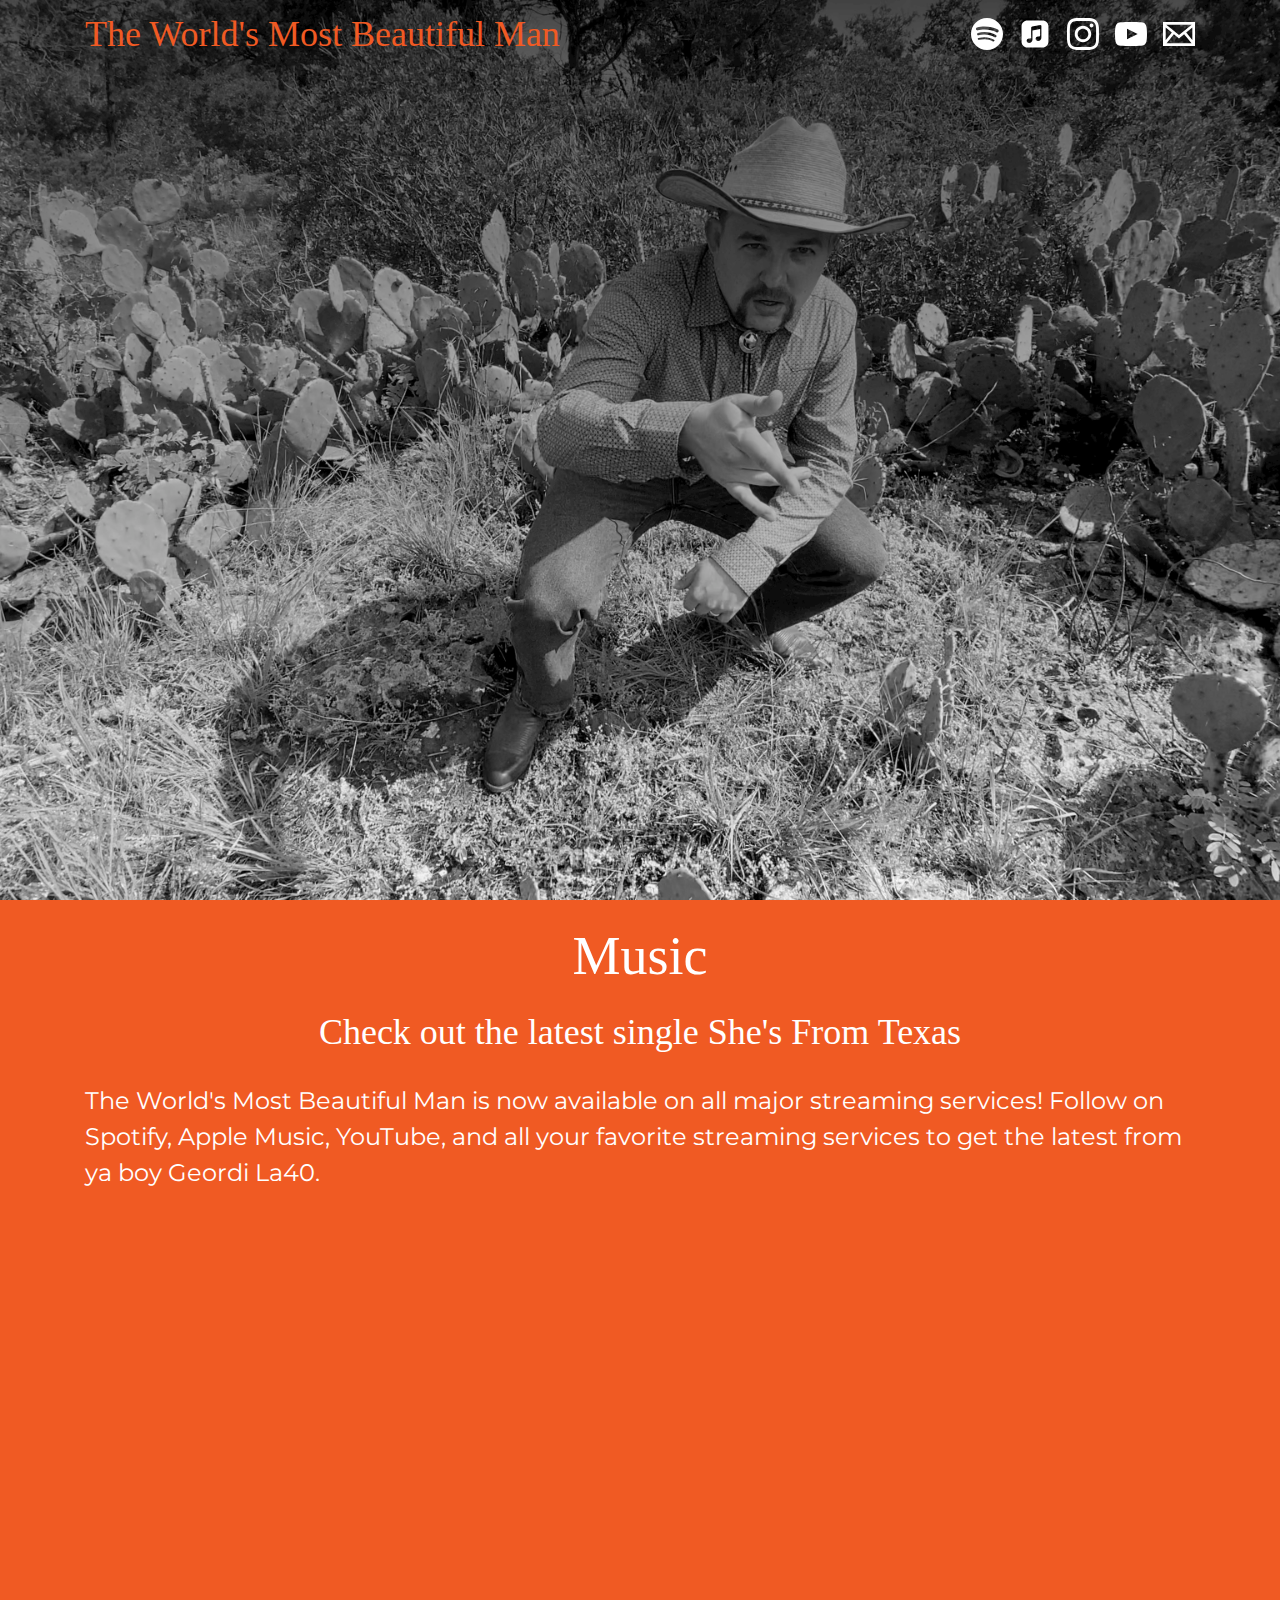
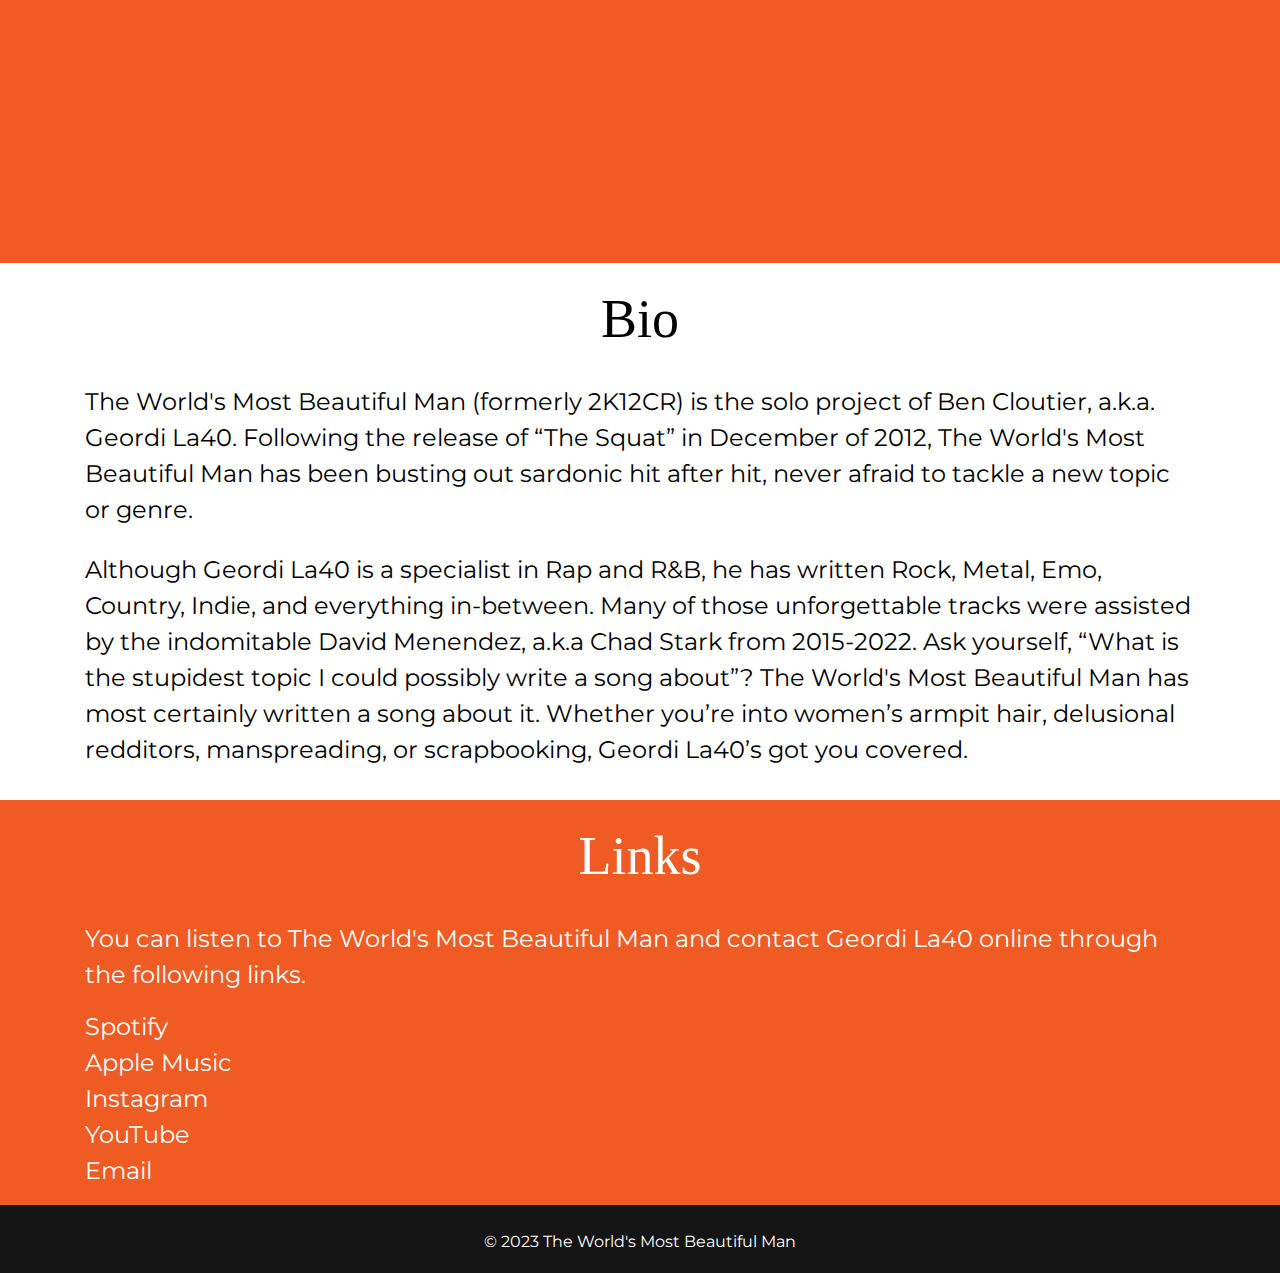
<file: index.html>
<!DOCTYPE html>
<html lang="en">

<head>
  <meta charset="utf-8" />
  <meta name="viewport" content="width=device-width, initial-scale=1" />
  <link href="https://fonts.googleapis.com/css2?family=Montserrat&family=Permanent+Marker&display=swap"
    rel="stylesheet">
  <link href="assets/css/index.css" rel="stylesheet" />
  <meta name="description"
    content="Official website for The World's Most Beautiful Man" />
  <link rel="icon" type="image/x-icon" href="favicon.ico" />
  <link rel="apple-touch-icon" sizes="57x57" href="assets/favicons/apple-icon-57x57.png" />
  <link rel="apple-touch-icon" sizes="60x60" href="assets/favicons/apple-icon-60x60.png" />
  <link rel="apple-touch-icon" sizes="72x72" href="assets/favicons/apple-icon-72x72.png" />
  <link rel="apple-touch-icon" sizes="76x76" href="assets/favicons/apple-icon-76x76.png" />
  <link rel="apple-touch-icon" sizes="114x114" href="assets/favicons/apple-icon-114x114.png" />
  <link rel="apple-touch-icon" sizes="120x120" href="assets/favicons/apple-icon-120x120.png" />
  <link rel="apple-touch-icon" sizes="144x144" href="assets/favicons/apple-icon-144x144.png" />
  <link rel="apple-touch-icon" sizes="152x152" href="assets/favicons/apple-icon-152x152.png" />
  <link rel="apple-touch-icon" sizes="180x180" href="assets/favicons/apple-icon-180x180.png" />
  <link rel="icon" type="image/png" sizes="192x192" href="assets/favicons/android-icon-192x192.png" />
  <link rel="icon" type="image/png" sizes="32x32" href="assets/favicons/favicon-32x32.png" />
  <link rel="icon" type="image/png" sizes="96x96" href="assets/favicons/favicon-96x96.png" />
  <link rel="icon" type="image/png" sizes="16x16" href="assets/favicons/favicon-16x16.png" />
  <link rel="manifest" href="manifest.json" />
  <meta name="msapplication-TileColor" content="#ffffff" />
  <meta name="msapplication-TileImage" content="assets/favicons/ms-icon-144x144.png" />
  <meta name="theme-color" content="#ffffff" />
  <meta property="og:url" content="https://2k12cr.com/" />
  <meta property="og:type" content="website" />
  <meta property="og:title" content="The World's Most Beautiful Man" />
  <meta property="og:description"
    content="Official website for The World's Most Beautiful Man" />
  <meta property="og:image" content="https://theworldsmostbeautifulman.com/assets/images/twmbm_hero.jpg" />
  <meta property="og:image:alt" content="The World's Most Beautiful Man" />
  <title>The World's Most Beautiful Man</title>
</head>

<body>
  <div class="fullsize splash">
    <header>
      <nav>
        <div class="nav-container container">
          <h1>The World's Most Beautiful Man</h1>
          <ul class="social">
            <li>
              <a href="https://open.spotify.com/artist/2j8udjpZBjwfpA2ygmNeWO" target="_blank" rel="noopener">
                <svg xmlns="http://www.w3.org/2000/svg" width="24" height="24" viewBox="0 0 24 24">
                  <path
                    d="M19.098 10.638c-3.868-2.297-10.248-2.508-13.941-1.387-.593.18-1.22-.155-1.399-.748-.18-.593.154-1.22.748-1.4 4.239-1.287 11.285-1.038 15.738 1.605.533.317.708 1.005.392 1.538-.316.533-1.005.709-1.538.392zm-.126 3.403c-.272.44-.847.578-1.287.308-3.225-1.982-8.142-2.557-11.958-1.399-.494.15-1.017-.129-1.167-.623-.149-.495.13-1.016.624-1.167 4.358-1.322 9.776-.682 13.48 1.595.44.27.578.847.308 1.286zm-1.469 3.267c-.215.354-.676.465-1.028.249-2.818-1.722-6.365-2.111-10.542-1.157-.402.092-.803-.16-.895-.562-.092-.403.159-.804.562-.896 4.571-1.045 8.492-.595 11.655 1.338.353.215.464.676.248 1.028zm-5.503-17.308c-6.627 0-12 5.373-12 12 0 6.628 5.373 12 12 12 6.628 0 12-5.372 12-12 0-6.627-5.372-12-12-12z" />
                </svg>
              </a>
            </li>
            <li>
              <a href="https://music.apple.com/us/artist/2k12cr/1458294754" target="_blank" rel="noopener">
                <svg xmlns="http://www.w3.org/2000/svg" viewBox="0 0 50 50" width="24px" height="24px">
                  <path
                    d="M37,4H13c-4.962,0-9,4.037-9,9v24c0,4.963,4.038,9,9,9h24c4.962,0,9-4.037,9-9V13C46,8.037,41.962,4,37,4z M35,27v4v0.021 h-0.002C34.986,33.768,32.749,36,30,36h-0.5c-0.987,0-1.933-0.42-2.596-1.152c-0.662-0.731-0.985-1.718-0.887-2.705 C26.195,30.38,27.787,29,29.643,29H31c1.103,0,2-0.897,2-2v-9.795l-12,2.25V30v4c0,2.757-2.243,5-5,5h-0.5 c-0.987,0-1.933-0.42-2.596-1.152c-0.662-0.731-0.985-1.718-0.887-2.705C12.195,33.38,13.787,32,15.643,32H17c1.103,0,2-0.897,2-2 V15.353c0-0.963,0.687-1.79,1.633-1.966l12.591-2.36c0.439-0.083,0.891,0.033,1.234,0.319C34.803,11.632,35,12.053,35,12.5V27z"/>
                </svg>
              </a>
            </li>
            <li>
              <a href="https://www.instagram.com/theworldsmostbeautifulman/" target="_blank" rel="noopener">
                <svg xmlns="http://www.w3.org/2000/svg" width="24" height="24" viewBox="0 0 24 24">
                  <path
                    d="M12 2.163c3.204 0 3.584.012 4.85.07 3.252.148 4.771 1.691 4.919 4.919.058 1.265.069 1.645.069 4.849 0 3.205-.012 3.584-.069 4.849-.149 3.225-1.664 4.771-4.919 4.919-1.266.058-1.644.07-4.85.07-3.204 0-3.584-.012-4.849-.07-3.26-.149-4.771-1.699-4.919-4.92-.058-1.265-.07-1.644-.07-4.849 0-3.204.013-3.583.07-4.849.149-3.227 1.664-4.771 4.919-4.919 1.266-.057 1.645-.069 4.849-.069zm0-2.163c-3.259 0-3.667.014-4.947.072-4.358.2-6.78 2.618-6.98 6.98-.059 1.281-.073 1.689-.073 4.948 0 3.259.014 3.668.072 4.948.2 4.358 2.618 6.78 6.98 6.98 1.281.058 1.689.072 4.948.072 3.259 0 3.668-.014 4.948-.072 4.354-.2 6.782-2.618 6.979-6.98.059-1.28.073-1.689.073-4.948 0-3.259-.014-3.667-.072-4.947-.196-4.354-2.617-6.78-6.979-6.98-1.281-.059-1.69-.073-4.949-.073zm0 5.838c-3.403 0-6.162 2.759-6.162 6.162s2.759 6.163 6.162 6.163 6.162-2.759 6.162-6.163c0-3.403-2.759-6.162-6.162-6.162zm0 10.162c-2.209 0-4-1.79-4-4 0-2.209 1.791-4 4-4s4 1.791 4 4c0 2.21-1.791 4-4 4zm6.406-11.845c-.796 0-1.441.645-1.441 1.44s.645 1.44 1.441 1.44c.795 0 1.439-.645 1.439-1.44s-.644-1.44-1.439-1.44z" />
                </svg>
              </a>
            </li>
            <li>
              <a href="https://www.youtube.com/channel/UCCdg4vHmSAE__Y8Vlsyq6zQ/featured" target="_blank"
                rel="noopener">
                <svg xmlns="http://www.w3.org/2000/svg" width="24" height="24" viewBox="0 0 24 24">
                  <path
                    d="M19.615 3.184c-3.604-.246-11.631-.245-15.23 0-3.897.266-4.356 2.62-4.385 8.816.029 6.185.484 8.549 4.385 8.816 3.6.245 11.626.246 15.23 0 3.897-.266 4.356-2.62 4.385-8.816-.029-6.185-.484-8.549-4.385-8.816zm-10.615 12.816v-8l8 3.993-8 4.007z" />
                </svg>
              </a>
            </li>
            <li>
              <a href="mailto:2k12cr@gmail.com">
                <svg xmlns="http://www.w3.org/2000/svg" width="24" height="24" viewBox="0 0 24 24">
                  <path
                    d="M0 3v18h24v-18h-24zm6.623 7.929l-4.623 5.712v-9.458l4.623 3.746zm-4.141-5.929h19.035l-9.517 7.713-9.518-7.713zm5.694 7.188l3.824 3.099 3.83-3.104 5.612 6.817h-18.779l5.513-6.812zm9.208-1.264l4.616-3.741v9.348l-4.616-5.607z" />
                </svg>
              </a>
            </li>
          </ul>
        </div>
      </nav>
    </header>
    <section class="hero">
      <div class="container">
      </div>
    </section>
  </div>
  <section class="orange-bg">
    <div class="container">
      <h2>Music</h2>
      <h3>Check out the latest single She's From Texas</h3>
      <p>The World's Most Beautiful Man is now available on all major streaming services! Follow on Spotify, Apple Music, YouTube, and all
        your favorite streaming services to get the latest from ya boy Geordi La40.</p>
      <div class="video">
        <iframe width="560" height="315" src="https://www.youtube.com/embed/rIFGjuh_vdQ" title="YouTube video player" frameborder="0" allow="accelerometer; autoplay; clipboard-write; encrypted-media; gyroscope; picture-in-picture; web-share" allowfullscreen></iframe>
      </div>
    </div>
  </section>
  <section>
    <div class="container">
      <h2>Bio</h2>
      <p>The World's Most Beautiful Man (formerly 2K12CR) is the solo project of Ben Cloutier, a.k.a. Geordi La40. Following the release of “The Squat” in December of 2012, The World's Most Beautiful Man has been busting out sardonic hit after hit, never afraid to tackle a new topic or genre.</p>
      <p>Although Geordi La40 is a specialist in Rap and R&B, he has written Rock, Metal, Emo, Country, Indie, and everything in-between. Many of those unforgettable tracks were assisted by the indomitable David Menendez, a.k.a Chad Stark from 2015-2022. Ask yourself, “What is the stupidest topic I could possibly write a song about”? The World's Most Beautiful Man has most certainly written a song about it. Whether you’re into women’s armpit hair, delusional redditors, manspreading, or scrapbooking, Geordi La40’s got you covered.</p>
    </div>
  </section>
  <section class="orange-bg">
    <div class="container">
      <h2>Links</h2>
      <p>You can listen to The World's Most Beautiful Man and contact Geordi La40 online through the following links.</p>
      <ul>
        <li>
          <a href="https://open.spotify.com/artist/2j8udjpZBjwfpA2ygmNeWO" target="_blank" rel="noopener">Spotify</a>
        </li>
        <li>
          <a href="https://music.apple.com/us/artist/2k12cr/1458294754" target="_blank" rel="noopener">Apple Music</a>
        </li>
        <li>
          <a href="https://www.instagram.com/theworldsmostbeautifulman/" target="_blank" rel="noopener">Instagram</a>
        </li>
        <li>
          <a href="https://www.youtube.com/channel/UCCdg4vHmSAE__Y8Vlsyq6zQ/featured" target="_blank"
            rel="noopener">YouTube</a>
        </li>
        <li>
          <a href="mailto:2k12cr@gmail.com" target="_blank" rel="noopener">Email</a>
        </li>
      </ul>
    </div>
  </section>
  <footer>
    <small>&copy; 2023 The World's Most Beautiful Man</small>
  </footer>
</body>

</html>
</file>
<file: assets/css/index.css>
/*
@media (min-width: 576px) { ... }

// Medium devices (tablets, 768px and up)
@media (min-width: 768px) { ... }

// Large devices (desktops, 992px and up)
@media (min-width: 992px) { ... }

// Extra large devices (large desktops, 1200px and up)
@media (min-width: 1200px) { ... }
*/

*,
*:before,
*:after {
  box-sizing: inherit;
}

body {
  box-sizing: border-box;
  margin: 0;
  font-family: 'Montserrat', sans-serif;
  -webkit-font-smoothing: antialiased;
  -moz-osx-font-smoothing: grayscale;
  font-size: 1.5rem;
  font-weight: 400;
  line-height: 1.5;
}

.fullsize {
  min-height: 100vh;
  display: flex;
  flex-direction: column;
  justify-content: center;
  align-items: center;
}

h1,
h2,
h3 {
  font-weight: 400;
  line-height: 1.5;
  margin: 0 0 .5rem 0;
  text-align: center;
  font-family: 'Permanent Marker', cursive;
}

h2 {
  font-size: 3.375rem;
}

h3 {
  font-size: 2.25rem;
}

p {
  font-size: inherit;
  line-height: inherit;
  margin-bottom: 1rem;
}

a {
  color: #fff;
  text-decoration: none;
}

a:hover {
  text-decoration: underline;
}

.container {
  width: 100%;
  padding-right: 15px;
  padding-left: 15px;
  margin-right: auto;
  margin-left: auto;
}

@media (min-width: 576px) {
  .container {
    max-width: 540px;
  }
}

@media (min-width: 768px) {
  .container {
    max-width: 720px;
  }
}

@media (min-width: 992px) {
  .container {
    max-width: 960px;
  }
}

@media (min-width: 1200px) {
  .container {
    max-width: 1140px;
  }
}

section {
  padding: 1rem 0;
}

nav {
  padding: 1rem 0;
}

.nav-container {
  display: flex;
  align-items: center;
  flex-wrap: wrap;
  flex-direction: column;
}

@media (min-width: 576px) {
  .nav-container {
    flex-direction: row;
    justify-content: space-between;
  }
}

nav h1 {
  display: none;
}

@media (min-width: 576px) {
  nav h1 {
    display: block;
    margin-bottom: 0;
    font-size: 2.25rem;
    line-height: 1;
    color: #f05a23;
  }
}

.video {
  position: relative;
  padding-bottom: 56.25%; /* 16:9 */
  height: 0;
  margin-bottom: 1rem;
}

.video iframe {
  position: absolute;
  top: 0;
  left: 0;
  width: 100%;
  height: 100%;
}

img {
  display: block;
  width: 100%;
}

header {
  width: 100%;
  position: fixed;
  bottom: 0;
  z-index: 999999;
  background: #151515;
}

@media (min-width: 576px) {
  header {
    background: none;
    position: static;
  }
}

.splash {
  background: url("../images/twmbm_background.jpg") no-repeat center center fixed;
  background-size: cover;
  background-attachment: scroll;
}

@media (min-width: 576px) {
  .splash {	
    background-attachment: fixed;	
  }	
}

.social {
  list-style: none;
  margin: 0;
  padding: 0;
  display: flex;
  flex-wrap: wrap;
  width: 100%;
  justify-content: space-between;
}

@media (min-width: 576px) {
  .social {
    width: auto;
  }
}

.social li {
  margin-left: 0;
}

@media (min-width: 576px) {
  .social li {
    margin-left: 1rem;
  }
}

.social a {
  display: block;
  color: #fff;
  transition: 300ms ease color;
}

.social a:hover {
  color: #f05a23;
}

.social svg {
  fill: currentColor;
  width: 2rem;
  height: auto;
  display: block;
}

.hero {
  display: flex;
  flex-direction: column;
  flex: 1;
  align-items: center;
  justify-content: center;
  text-align: center;
  padding: 0;
}

.orange-bg {
  background: #f05a23;
  color: #fff;
}

.music h2 {
  color: #fff;
}

ul {
  list-style: none;
  margin: 0;
  padding: 0;
}

small {
  font-size: 1rem;
}

footer {
  background: #151515;
  color: #fff;
  padding: 1rem 0;
  text-align: center;
  margin-bottom: 5rem;
}

@media (min-width: 576px) {
  footer {
    margin-bottom: 0;
  }
}
</file>
